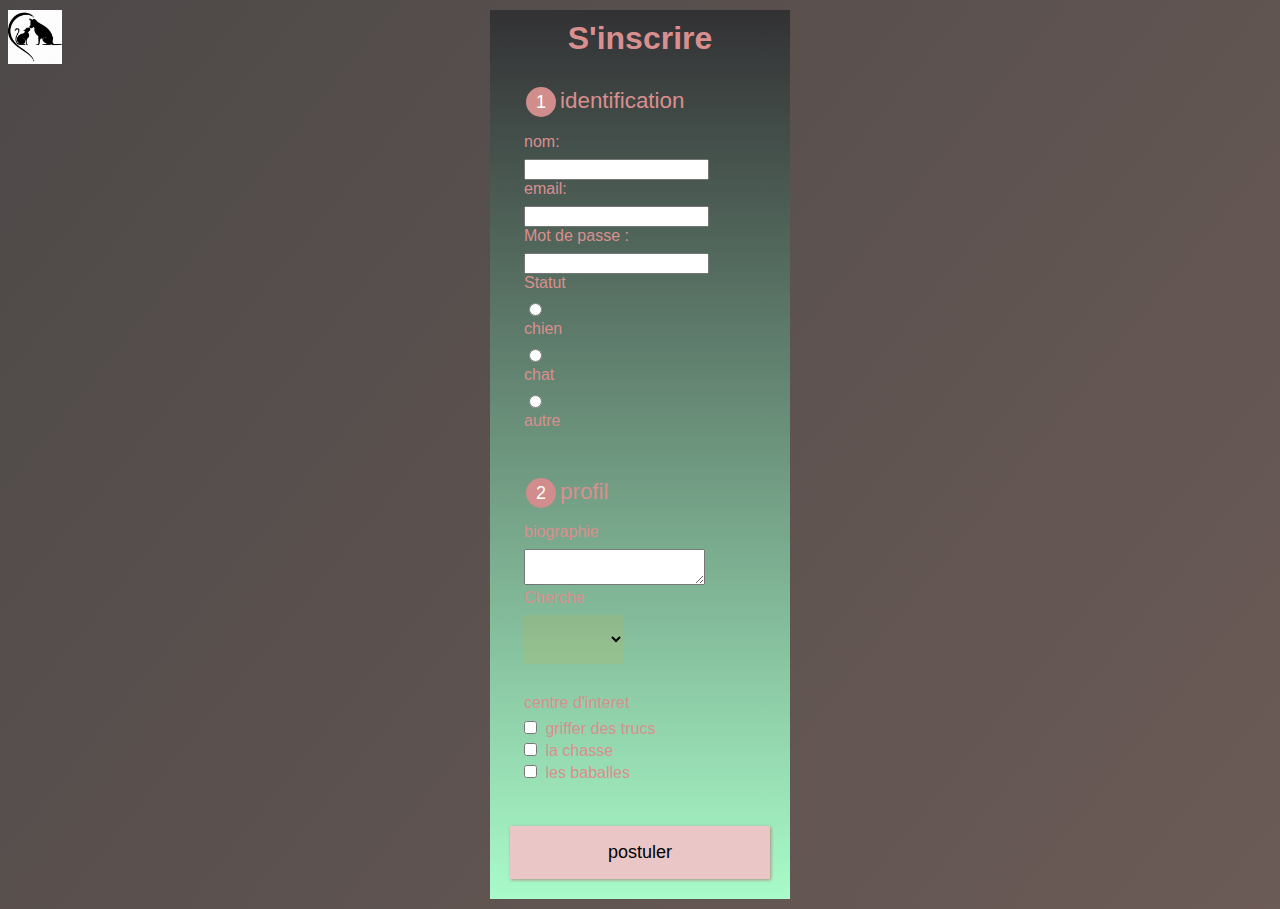
<file: Inscription.html>
<!DOCTYPE html>
<html lang="en">
  <head>
    <meta charset="UTF-8" />
    <meta name="viewport" content="width=device-width, initial-scale=1.0" />
    <meta http-equiv="X-UA-Compatible" content="ie=edge" />
    <title>inscription
    </title>
    <link rel="stylesheet" href="petmatchinscription.css" />
  </head>
  <body>
  
  
        <a href="index.html" class="logo"> <img src="images/logo.jpg" alt=""  width="54"
                                                                    height="54" /></a>
      




    <form action="">
        <h1>S'inscrire</h1>
        <fieldset>
            <legend><span class="number">1</span>identification</legend>
            <label for="name">nom:</label>
            <input type="text" id="name"> 

            <label for="email">email:</label>
            <input type="email" id="email"> 

            <label for="password">Mot de passe :</label>
            <input type="password" id="password"> 

            <label for="">Statut</label>
            <input type="radio" name="Statue" id="chien" value="chien">
            <label for="chien">chien</label>
            <input type="radio" name="Statue" id="chat" value="chat">
            <label for="chat">chat</label>
            <input type="radio" name="Statue" id="chat" value="chat">
            <label for="chat">autre</label>
        </fieldset>
        <fieldset>  
            <legend><span class="number">2</span>profil</legend>
            <label for="bio">biographie</label>
            <textarea name="" id="bio"></textarea>

            <label for="job">Cherche</label>
            <select name="" id="job">
                <optgroup label="1 compagnon de promenade">
                    <option value=""></option>
                  
                   
                </optgroup>
                <optgroup label="l'amour">
                    <option value=""></option>
                    

                   <optgroup label="des calins">
                    <option value=""></option>
                    <optgroup label="son os">
                        <option value=""></option>
                </select>

                    <label for="Centre d'interet">centre d'interet</label>
                    <input type="checkbox" name="" id="sport" value="sport">
                    <label class="light"for="sport">griffer des trucs</label>
                    <br>
                    <input type="checkbox" name="" id="dance" value="dance">
                    <label class="light"for="dance">la chasse</label>
                    <br>
                    <input type="checkbox" name="" id="tourism" value="tourism">
                    <label class="light"for="tourism">les baballes</label>
        </fieldset>

        <button type="submit">postuler</button>
    </form>
     

          
     
      
    
   
   
  </body>
</html>
</file>
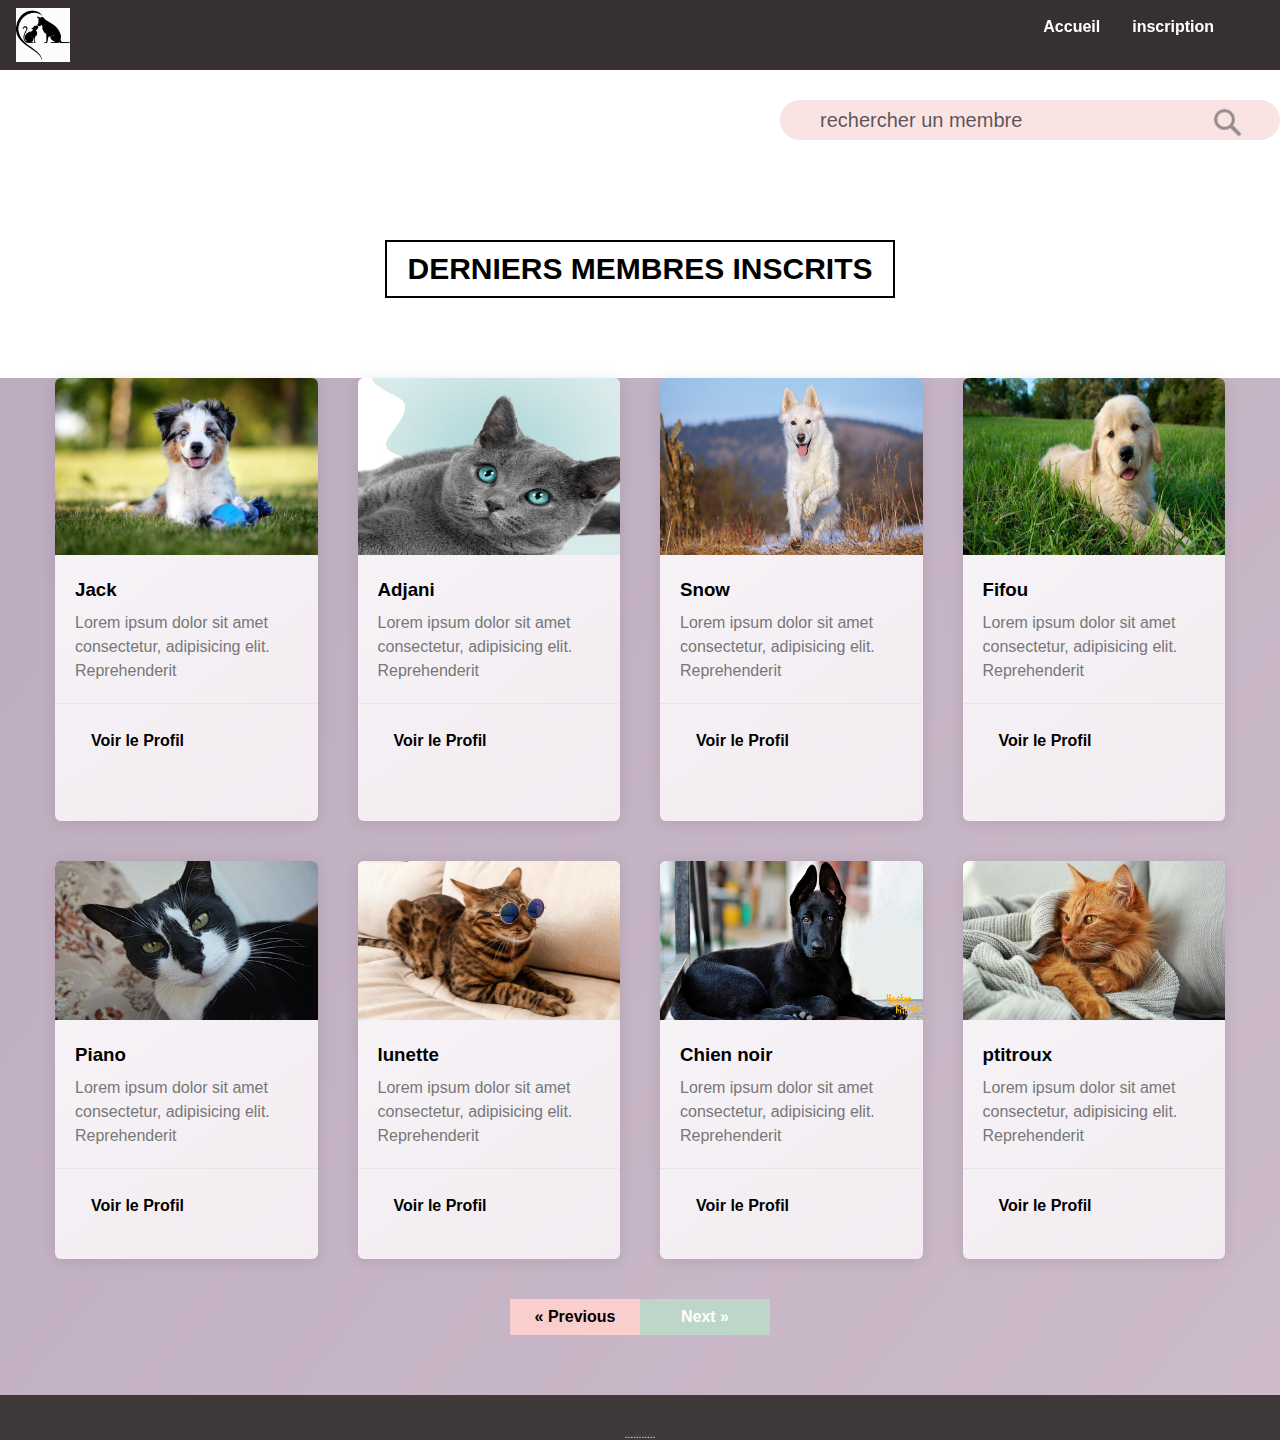
<file: Membres.html>
﻿<!DOCTYPE html>
<html lang="en">
  <head>
    <meta charset="UTF-8" />
    <meta http-equiv="X-UA-Compatible" content="IE=edge" />
    <meta name="viewport" content="width=device-width, initial-scale=1.0" />
    <title>gallerytest</title>
   
    <link rel="stylesheet" href="gallery2.css" />
    

  </head>
<body>
<header>
  <div class="barretop">
      <nav>
        <a href="index.html" class="logo"> <img src="imgs/logo.jpg" alt=""  width="54"
                                                                    height="54" /></a>
        <ul >
          <li><a href="index.html">Accueil</a></li>

          <li><a href="inscription.html">inscription</a></li> 
        
        </ul>
      </nav>
    </div>

      <div class="Rechercher">
        <form action="" class="search-bar">
          <input type="search" placeholder="rechercher un membre" name="q">
          <button type="submit"><img src="images/search3.png"></button>
        </form>
       </div>

      <h2 class="main-title">Derniers Membres Inscrits</h2>
    </header>
<main>
    <div class="articles" id="articles">

      <div class="container" id="gallery">

        <div class="box">
          <img src="imgs/berger-asutralien.jpeg" alt="" />
          <div class="content">
            <h3>Jack</h3>
            <p>Lorem ipsum dolor sit amet consectetur, adipisicing elit. Reprehenderit</p>
          </div>
          <div class="info">
            <a href="">Voir le Profil</a>
            <i class="fas fa-long-arrow-alt-right"></i>
          </div>
        </div>
        <div class="box">
          <img src="imgs/grisbleu.jpg" alt="" />
          <div class="content">
            <h3>Adjani</h3>
            <p>Lorem ipsum dolor sit amet consectetur, adipisicing elit. Reprehenderit</p>
          </div>
          <div class="info">
            <a href="">Voir le Profil</a>
            <i class="fas fa-long-arrow-alt-right"></i>
          </div>
        </div>
        <div class="box">
          <img src="imgs/chien_blanc.jpg" alt="" />
          <div class="content">
            <h3>Snow</h3>
            <p>Lorem ipsum dolor sit amet consectetur, adipisicing elit. Reprehenderit</p>
          </div>
          <div class="info">
            <a href="">Voir le Profil</a>
            <i class="fas fa-long-arrow-alt-right"></i>
          </div>
        </div>
        <div class="box">
          <img src="imgs/chienherbe.jpg" alt="" />
          <div class="content">
            <h3>Fifou</h3>
            <p>Lorem ipsum dolor sit amet consectetur, adipisicing elit. Reprehenderit</p>
          </div>
          <div class="info">
            <a href="">Voir le Profil</a>
            <i class="fas fa-long-arrow-alt-right"></i>
          </div>
        </div>
        <div class="box">
          <img src="imgs/Photo_Chat_Noir_et_blanc.jpg" alt="" />
          <div class="content">
            <h3>Piano</h3>
            <p>Lorem ipsum dolor sit amet consectetur, adipisicing elit. Reprehenderit</p>
          </div>
          <div class="info">
            <a href="">Voir le Profil</a>
            <i class="fas fa-long-arrow-alt-right"></i>
          </div>
        </div>
        <div class="box">
          <img src="imgs/lunettes-photo.jpg" alt="" />
          <div class="content">
            <h3>lunette</h3>
            <p>Lorem ipsum dolor sit amet consectetur, adipisicing elit. Reprehenderit</p>
          </div>
          <div class="info">
            <a href="">Voir le Profil</a>
            <i class="fas fa-long-arrow-alt-right"></i>
          </div>
        </div>
        <div class="box">
          <img src="imgs/chien-noir.jpg" alt="" />
          <div class="content">
            <h3>Chien noir</h3>
            <p>Lorem ipsum dolor sit amet consectetur, adipisicing elit. Reprehenderit</p>
          </div>
          <div class="info">
            <a href="">Voir le Profil</a>
            <i class="fas fa-long-arrow-alt-right"></i>
          </div>
        </div>
        <div class="box">
          <img src="imgs/roux.jpeg" alt="" />
          <div class="content">
            <h3>ptitroux</h3>
            <p>Lorem ipsum dolor sit amet consectetur, adipisicing elit. Reprehenderit</p>
          </div>
          <div class="info">
            <a href="">Voir le Profil</a>
            <i class="fas fa-long-arrow-alt-right"></i>
          </div>
        </div>

      </div>

        
    </div>
    <div class="cliclac">
      <a href="#" class="previous">&laquo; Previous</a>
      <a href="#" class="next">Next &raquo;</a>
    </div>

  </main> 
 <footer>

  <p>...........</p>
 </footer>
</body>
</html>
</file>
<file: petmatchinscription.css>
* {
    box-sizing: border-box;
}
.logo{
   position:absolute;
}

body{

   font-family: 'tw cen Mt', sans-serif;
   color:rgb(218, 143, 143);
   background: linear-gradient(309deg, #bb9cce, #c9a2b4, #9e796f, #4d4948);
   background-size: 800% 800%;

   -webkit-animation: AnimationName 15s ease infinite;
   -moz-animation: AnimationName 15s ease infinite;
   -o-animation: AnimationName 15s ease infinite;
   animation: AnimationName 15s ease infinite;
}

@-webkit-keyframes AnimationName {
   0%{background-position:24% 0%}
   50%{background-position:77% 100%}
   100%{background-position:24% 0%}
}
@-moz-keyframes AnimationName {
   0%{background-position:24% 0%}
   50%{background-position:77% 100%}
   100%{background-position:24% 0%}
}
@-o-keyframes AnimationName {
   0%{background-position:24% 0%}
   50%{background-position:77% 100%}
   100%{background-position:24% 0%}
}
@keyframes AnimationName {
   0%{background-position:24% 0%}
   50%{background-position:77% 100%}
   100%{background-position:24% 0%}
}
   
 
    
    
  

form{
   max-width: 300px;
   margin: 10px auto;
   padding:10px 20px;
   background:linear-gradient(180deg, #323134 0%, #A9FBC9 100%);
   ;

}

h1{margin: 0 0 30px 0;
  text-align: center;
}

.number{
   background-color:rgb(209, 140, 140);
   ;
   color:#fff;
   height: 30px;
   width: 30px;
   display: inline-block;
   font-size: 0.8em;
   margin-right: 4px;
   line-height: 30px;
   text-align: center;
   border-radius: 50%;
}

fieldset{ 
   border: none;
   margin-bottom: 30px;
}

legend{
   font-size: 1.4em;
   margin-bottom: 10px;
}

label{
   display: block;
   margin-bottom: 8px;
}

label.light{
    display: inline;    
}

input:not([type='checkbox'], [type='radio'])
textarea,
select {
   border: none;
   outline: none;
   font-size: 16px;
   height: auto;
   width: 100px;
   padding: 15px;
   margin:0%;
   margin-bottom: 30px;
   background-color: rgba(255, 164, 0, 0.1);

}  

input[type='checkbox'], input [type='radio']{
    margin: 0 4px 8px 0;
}

button{
    padding: 15px 30px;
    color:linear-gradient(90deg, rgba(184, 158, 158, 0.62) 0%, rgba(172, 84, 84, 0.62) 100%);
    background-color:rgba(235, 198, 198, 1);
    font-size: 18px;
    text-align: center;
    width: 100%;
    border: 1px solid transparent;
    border-color: rgba(235, 198, 198, 1);
    box-shadow: 1px 1px 3px rgba(172, 84, 84, 0.62);
    margin-bottom: 10px;
    transition: 0,3sS;

}

button:hover{
    background-color:rgb(213, 139, 139);
    color: rgb(213, 139, 139);
    box-shadow: 1px 1px 3px rgb(231, 157, 157);
}
</file>
<file: gallery2.css>
/* Start Global Rules */



body {
  font-family: "Lexend", sans-serif;
}


*{
  box-sizing: border-box;
  margin: 0px;
padding: 0px;
}



/*barre de nav*/
.barretop{
  height: 100px;
  margin-top: 0;
}
nav{
  display: flex;
  justify-content: space-between;
  background-color:rgba(32, 26, 26, 0.9);
  height: 70px; 
  width: 100%;
  position: fixed;
  z-index: 52;

  
}


ul {
  display: flex;
  justify-content: flex-end;
  margin-top: 10px;
  list-style: none;
  margin-right: 50px;
  padding: 0;
}

a {
  font-weight: bold;
  color:white;
  text-decoration: none;
  display: inline-block;
  padding: 8px 16px;
}
/*barre de nav*/


/*search bar */

@media (max-width: 510px) {
  .container {
    min-width: 335px;}
 
.Rechercher{
  display: flex;
  justify-content:flex-end;
  align-items: center;
  margin-bottom: 100px;

}
.search-bar{

  width: 100%;
  max-width: 500px;
  max-height:40px ;
  background: rgba(242, 195, 195, 0.46);
  display: flex;
  justify-content:flex-end;
  align-items: center;
  border-radius:40px ;
  padding: 10px 20px;
}

.search-bar input{

  background: transparent; 
  flex: 1;
  border: 0;
  outline: none;
  padding: 24px 20px;
  font-size: 13px;
  color: #12111a9a;

}
::placeholder{
  color: #12111ab3;
}

.search-bar button img {

  width: 75px;
  opacity: 0.5;
}

.search-bar button{
  border: 0;
  border-radius: 50%;
  width: 70px;
  height: 70px;
  background:#dfa4e400 ;
  cursor: pointer;
}
.main-title {
  align-items:center;
  text-transform: uppercase;
  margin: 0 auto 80px;
  border: 2px solid black;
  padding: 10px 20px;
  font-size: 20px;
  width: fit-content;
  position: relative;
  z-index: 1;
 
}
}
@media (min-width: 510px) {
  .container {
    min-width: 335px;}
 
.Rechercher{
  display: flex;
  justify-content:flex-end;
  align-items: center;
  margin-bottom: 100px;

}
.search-bar{

  width: 100%;
  max-width: 500px;
  max-height:40px ;
  background: rgba(242, 195, 195, 0.46);
  display: flex;
  justify-content:flex-end;
  align-items: center;
  border-radius:40px ;
  padding: 10px 20px;
}

.search-bar input{

  background: transparent; 
  flex: 1;
  border: 0;
  outline: none;
  padding: 24px 20px;
  font-size: 20px;
  color: #12111a9a;

}
::placeholder{
  color: #12111ab3;
}

.search-bar button img {

  width: 75px;
  opacity: 0.5;
}

.search-bar button{
  border: 0;
  border-radius: 50%;
  width: 70px;
  height: 70px;
  background:#dfa4e400 ;
  cursor: pointer;
}
.main-title {
  align-items:center;
  text-transform: uppercase;
  margin: 0 auto 80px;
  border: 2px solid black;
  padding: 10px 20px;
  font-size: 30px;
  width: fit-content;
  position: relative;
  z-index: 1;
 
}
}

@media (max-width: 358px) {
  .container {
    min-width: 335px;}
    .main-title {
      align-items:center;
      text-transform: uppercase;
      margin: 0 auto 80px;
      border: 2px solid black;
      padding: 10px 20px;
      font-size: 15px;
      width: fit-content;
      position: relative;
      z-index: 1;
     
    }
    }
/*search bar */

/*titre*/



/*titre*/
main{
  
    background: linear-gradient(309deg, #f7f5f9, #ebd9e1, #bdacbf);
    background-size: 600% 600%;

    -webkit-animation: AnimationName 15s ease infinite;
    -moz-animation: AnimationName 15s ease infinite;
    -o-animation: AnimationName 15s ease infinite;
    animation: AnimationName 15s ease infinite;
}

@-webkit-keyframes AnimationName {
    0%{background-position:0% 4%}
    50%{background-position:100% 97%}
    100%{background-position:0% 4%}
}
@-moz-keyframes AnimationName {
    0%{background-position:0% 4%}
    50%{background-position:100% 97%}
    100%{background-position:0% 4%}
}
@-o-keyframes AnimationName {
    0%{background-position:0% 4%}
    50%{background-position:100% 97%}
    100%{background-position:0% 4%}
}
@keyframes AnimationName {
    0%{background-position:0% 4%}
    50%{background-position:100% 97%}
    100%{background-position:0% 4%}
}
  

/*gallerie*/
.articles {
 
  position: relative;
 
}
.articles .container {
  display: grid;
  grid-template-columns: repeat(auto-fill, minmax(250px, 1fr));
  gap: 40px;
}
/* Large */
@media (min-width: 1200px) {
  .container {
    width: 1170px;
  }
}




.articles .box {
  box-shadow: 0 2px 15px rgb(0 0 0 / 10%);
  border-radius: 6px;
  overflow: hidden;
   
    background-size: 600% 600%;

    background: linear-gradient(143deg, #f7f5f9, #ebd9e1, #bdacbf);
    background-size: 600% 600%;

    -webkit-animation: AnimationName 15s ease infinite;
    -moz-animation: AnimationName 15s ease infinite;
    -o-animation: AnimationName 15s ease infinite;
    animation: AnimationName 15s ease infinite;
}

@-webkit-keyframes AnimationName {
    0%{background-position:7% 0%}
    50%{background-position:94% 100%}
    100%{background-position:7% 0%}
}
@-moz-keyframes AnimationName {
    0%{background-position:7% 0%}
    50%{background-position:94% 100%}
    100%{background-position:7% 0%}
}
@-o-keyframes AnimationName {
    0%{background-position:7% 0%}
    50%{background-position:94% 100%}
    100%{background-position:7% 0%}
}
@keyframes AnimationName {
    0%{background-position:7% 0%}
    50%{background-position:94% 100%}
    100%{background-position:7% 0%}

 
  
}
#gallery{
     margin-left:auto ;
  margin-right: auto;
}

.articles .box img {
  width: 100%;
  max-width: 100%;
  height: 40%;
}
.articles .box .content {
  padding: 20px;
}
.articles .box .content h3 {
  margin: 0;
}
.articles .box .content p {
  margin: 10px 0 0;
  line-height: 1.5;
  color: #777;
}
.articles .box .info {
  padding: 20px;
  border-top: 1px solid #e6e6e7;
  display: flex;
  justify-content: space-between;
  align-items: center;
}
.articles .box .info a {
  color: black;
  font-weight: bold;
}
.articles .box .info i {
  color: var(--main-color);
}
/*gallerie*/


/*bouton next et previous*/
 .cliclac{
  width:100%;
  display: flex;
  justify-content: center;
  padding-bottom: 60px;
  padding-top: 40px;


   

}


.previous {
  display: flex;
   justify-content: center;
   align-items: center;
  background-color: #FBCECE;
  color: black;
 width:130px; 
 height: 36px;

}

.next {
  display: flex;
  justify-content: center;
  align-items: center;
  background-color: #BED6C8;
  color: white;
 height: 36px;
width:130px;
 
}

/*bouton next et previous*/

/*footer*/
footer{
  color: #e6e6e7;
  display: flex;
  justify-content: center;
  align-items:flex-end;
  background-color:rgba(32, 26, 26, 0.858);
  height: 5vh;
  font-size: 10px;
}
</file>
